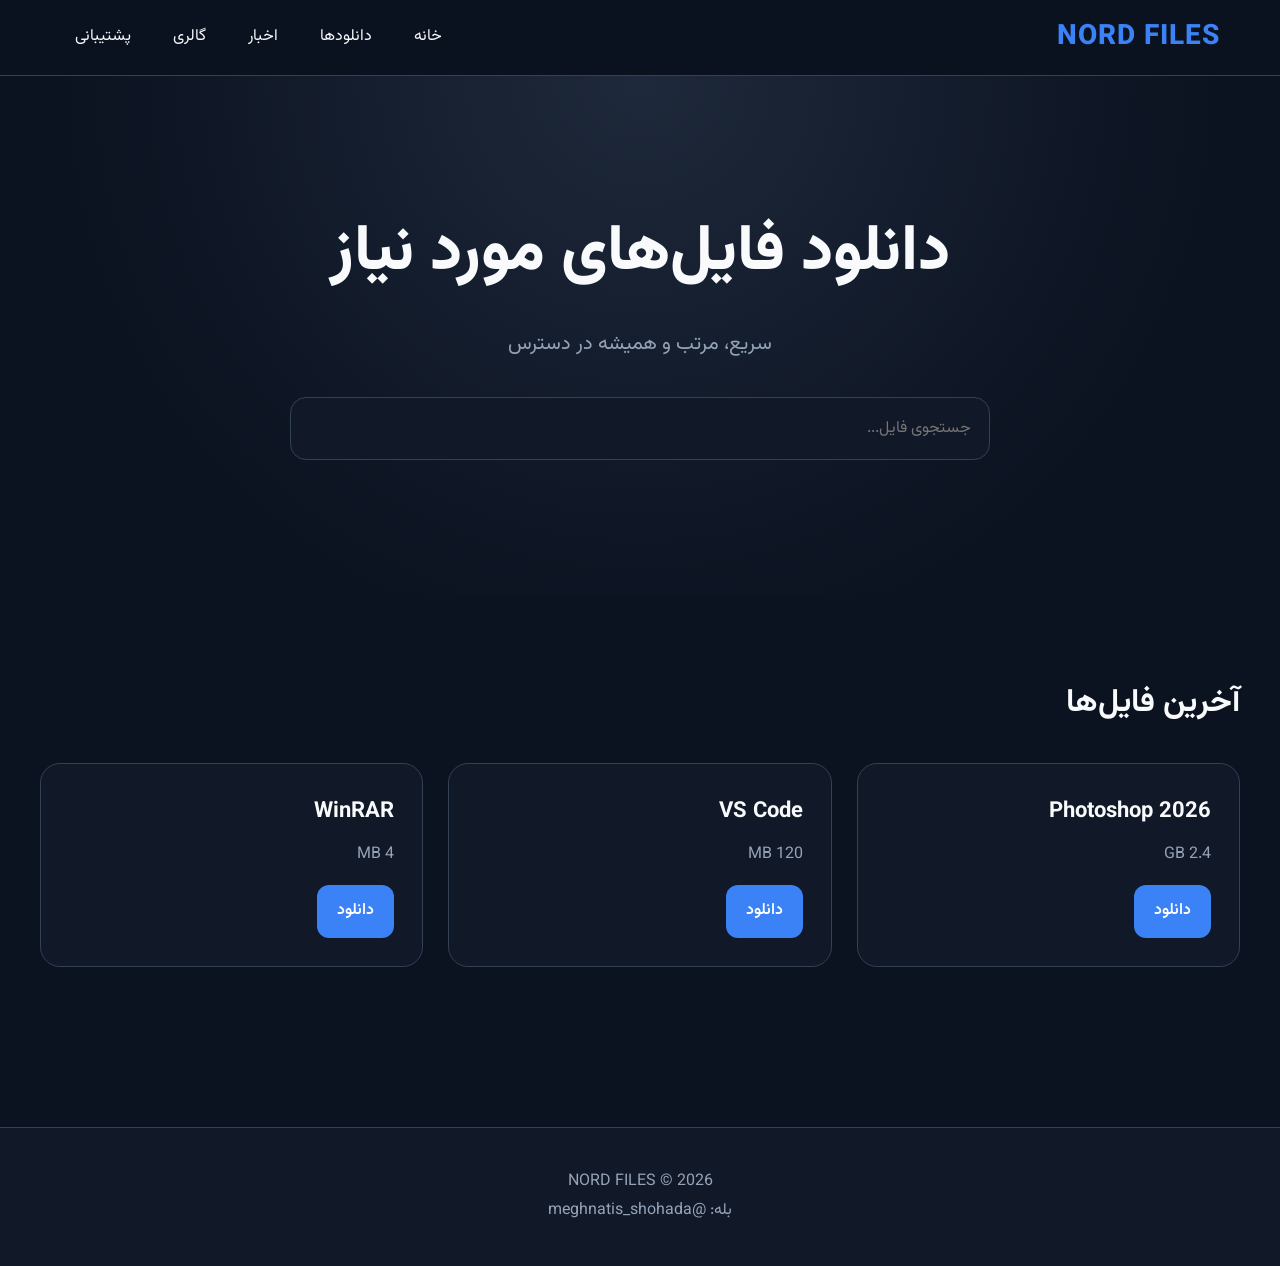
<file: index.html>
<!DOCTYPE html>
<html lang="fa" dir="rtl">
<head>
<meta charset="UTF-8">
<meta name="viewport" content="width=device-width, initial-scale=1.0">

<title>NORD FILES</title>

<link rel="preconnect" href="https://fonts.googleapis.com">
<link href="https://fonts.googleapis.com/css2?family=Vazirmatn:wght@300;400;500;600;700&display=swap" rel="stylesheet">

<link rel="stylesheet" href="style.css">
</head>

<body>

<header class="header">

<div class="container nav">

<div class="logo">
NORD FILES
</div>

<div class="menu">

<a href="index.html">خانه</a>
<a href="downloads.html">دانلودها</a>
<a href="news.html">اخبار</a>
<a href="gallery.html">گالری</a>
<a href="support.html">پشتیبانی</a>

</div>

</div>

</header>

<section class="hero">

<div class="container">

<h1>
دانلود فایل‌های مورد نیاز
</h1>

<p>
سریع، مرتب و همیشه در دسترس
</p>

<input
type="text"
placeholder="جستجوی فایل..."
class="search">

</div>

</section>

<section class="container section">

<h2>
آخرین فایل‌ها
</h2>

<div class="grid">

<div class="card">

<h3>Photoshop 2026</h3>

<p>2.4 GB</p>

<a href="#" class="btn">
دانلود
</a>

</div>

<div class="card">

<h3>VS Code</h3>

<p>120 MB</p>

<a href="#" class="btn">
دانلود
</a>

</div>

<div class="card">

<h3>WinRAR</h3>

<p>4 MB</p>

<a href="#" class="btn">
دانلود
</a>

</div>

</div>

</section>

<footer>

<div class="container">

<p>NORD FILES © 2026</p>

<p>
بله: @meghnatis_shohada
</p>

</div>

</footer>

</body>
</html>
</file>
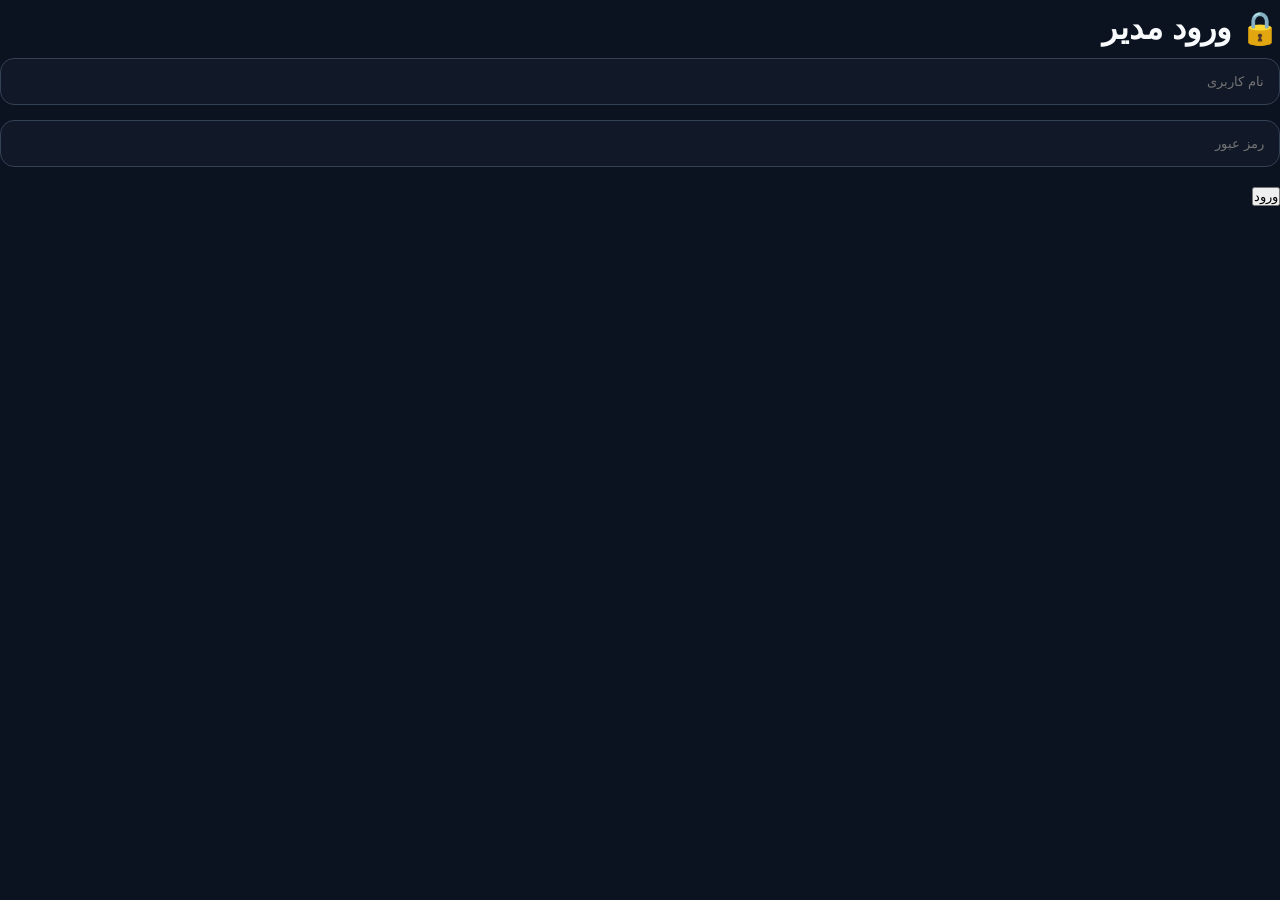
<file: admin-login.html>
<!DOCTYPE html>
<html lang="fa" dir="rtl">

<head>

<meta charset="UTF-8">
<meta name="viewport" content="width=device-width, initial-scale=1.0">

<title>ورود مدیر | NORD FILES</title>

<link rel="stylesheet" href="style.css">

</head>

<body>

<div class="background"></div>

<div class="login-box">

<h1>🔒 ورود مدیر</h1>

<input
type="text"
id="username"
placeholder="نام کاربری">

<input
type="password"
id="password"
placeholder="رمز عبور">

<button onclick="login()">
ورود
</button>

<p id="error"></p>

</div>

<script>

function login(){

const user =
document.getElementById("username").value;

const pass =
document.getElementById("password").value;

if(
user === "admin" &&
pass === "nord2026"
){

localStorage.setItem(
"adminLogged",
"true"
);

window.location =
"admin.html";

}
else{

document.getElementById(
"error"
).innerText =
"نام کاربری یا رمز اشتباه است";

}

}

</script>

</body>

</html>
</file>
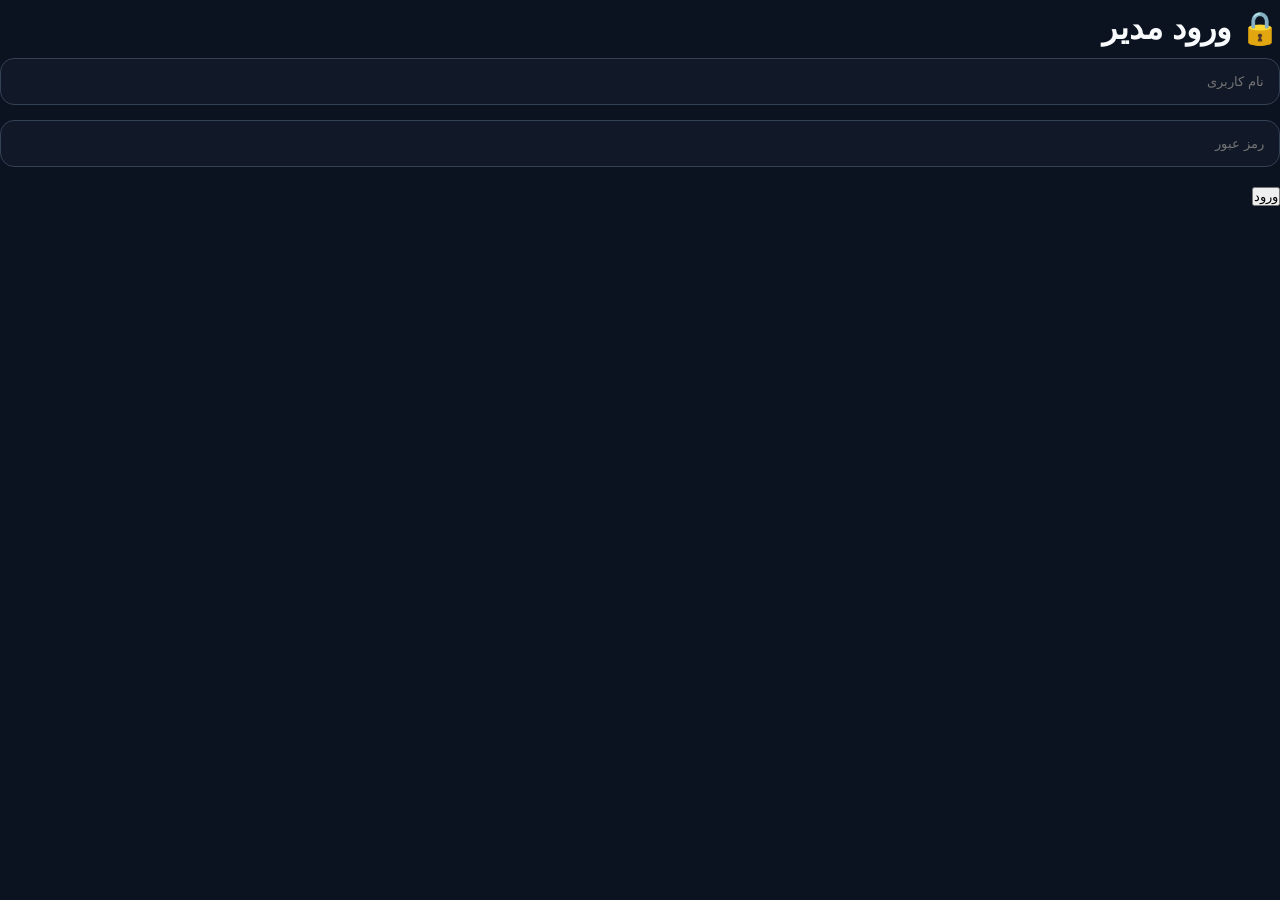
<file: admin.html>
```html
<!DOCTYPE html>
<html lang="fa" dir="rtl">

<head>
<meta charset="UTF-8">
<meta name="viewport" content="width=device-width, initial-scale=1.0">

<title>NORD ADMIN</title>

<link rel="stylesheet" href="style.css">

</head>

<body>

<script>

if(localStorage.getItem("adminLogged") !== "true"){
    window.location.href = "admin-login.html";
}

</script>

<div class="background"></div>

<header>

<div class="logo">
⚡ NORD ADMIN
</div>

<nav>

<a href="index.html">خانه</a>
<a href="downloads.html">دانلودها</a>
<a href="gallery.html">گالری</a>
<a href="news.html">اخبار</a>
<a href="support.html">پشتیبانی</a>

</nav>

</header>

<section class="admin-header">

<h1>🛠 پنل مدیریت</h1>

<p>مدیریت پیام های کاربران</p>

<button class="logout-btn" onclick="logout()">
🚪 خروج
</button>

</section>

<section class="admin-stats">

<div class="stat-card">

<h2 id="messageCount">0</h2>

<span>پیام دریافتی</span>

</div>

</section>

<section id="messagesContainer">

</section>

<script>

let messages =
JSON.parse(
localStorage.getItem("supportMessages")
) || [];

document.getElementById(
"messageCount"
).innerText =
messages.length;

function loadMessages(){

const container =
document.getElementById(
"messagesContainer"
);

container.innerHTML = "";

if(messages.length === 0){

container.innerHTML = `
<div class="message-card">
<h3>پیامی وجود ندارد</h3>
</div>
`;

return;

}

messages.slice().reverse().forEach(
(msg,index)=>{

container.innerHTML += `

<div class="message-card">

<h3>${msg.subject}</h3>

<p><strong>نام:</strong> ${msg.name}</p>

<p>${msg.message}</p>

<small>${msg.date}</small>

<br><br>

<button
class="delete-btn"
onclick="deleteMessage(${messages.length-1-index})">

حذف پیام

</button>

</div>

`;

});

}

function deleteMessage(index){

if(!confirm("پیام حذف شود؟")){
return;
}

messages.splice(index,1);

localStorage.setItem(
"supportMessages",
JSON.stringify(messages)
);

location.reload();

}

function logout(){

localStorage.removeItem(
"adminLogged"
);

window.location.href =
"admin-login.html";

}

loadMessages();

</script>

</body>

</html>
```
</file>
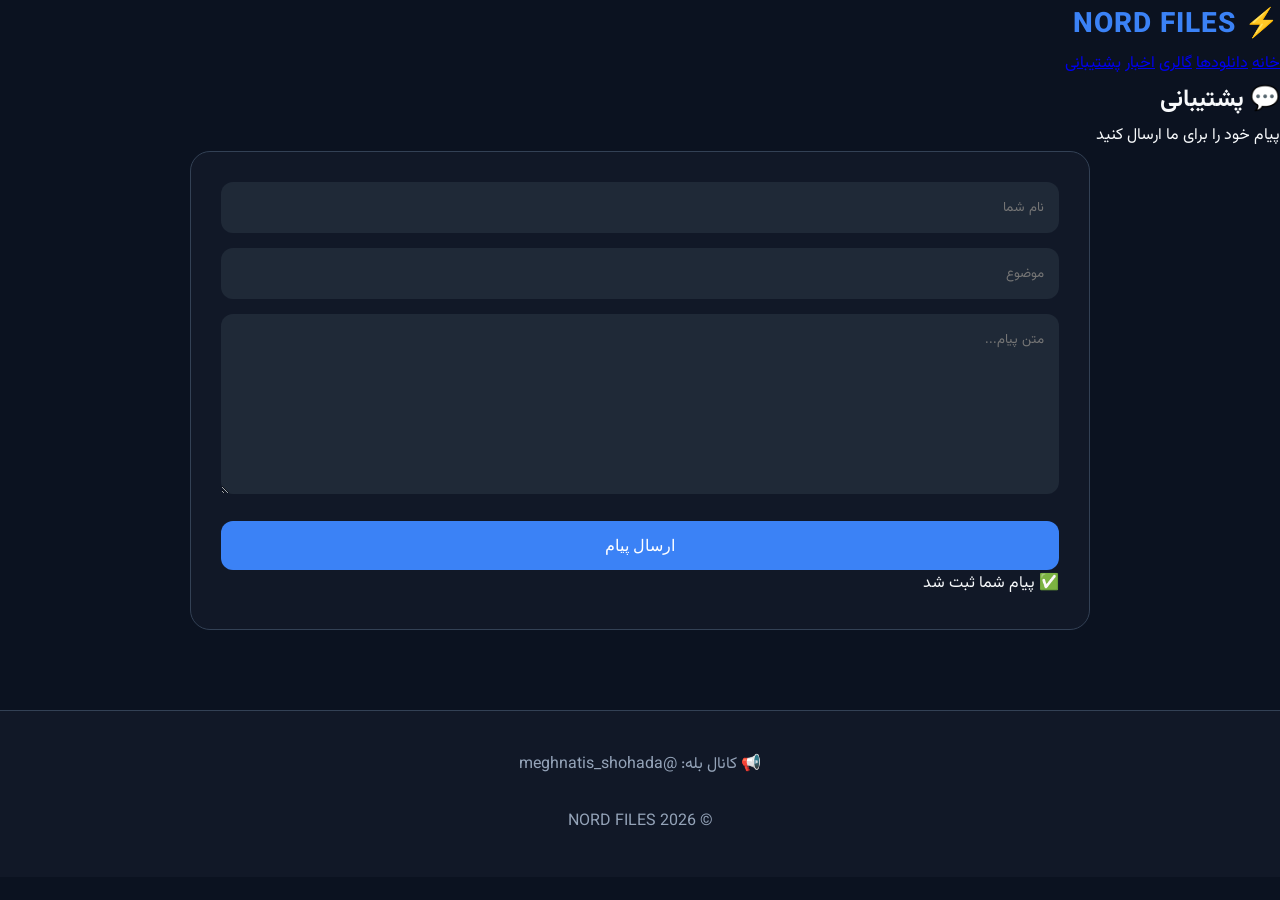
<file: support.html>
<!DOCTYPE html>
<html lang="fa" dir="rtl">

<head>

<meta charset="UTF-8">
<meta name="viewport" content="width=device-width, initial-scale=1.0">

<title>پشتیبانی | NORD FILES</title>

<link rel="stylesheet" href="style.css">

<link href="https://fonts.googleapis.com/css2?family=Vazirmatn:wght@300;400;700&display=swap" rel="stylesheet">

</head>

<body>

<div class="background"></div>

<header>

<div class="logo">
⚡ NORD FILES
</div>

<nav>

<a href="index.html">خانه</a>
<a href="downloads.html">دانلودها</a>
<a href="gallery.html">گالری</a>
<a href="news.html">اخبار</a>
<a href="support.html">پشتیبانی</a>

</nav>

</header>

<section class="support-header">

<h1>💬 پشتیبانی</h1>

<p>
پیام خود را برای ما ارسال کنید
</p>

</section>

<section class="support-container">

<div class="support-card">

<input
type="text"
id="name"
placeholder="نام شما"
>

<input
type="text"
id="subject"
placeholder="موضوع"
>

<textarea
id="message"
placeholder="متن پیام..."
></textarea>

<button onclick="sendMessage()">
ارسال پیام
</button>

<div id="successBox">
✅ پیام شما ثبت شد
</div>

</div>

</section>

<footer>

📢 کانال بله:
@meghnatis_shohada

<br><br>

© 2026 NORD FILES

</footer>

<script>

function sendMessage(){

const name =
document.getElementById("name").value;

const subject =
document.getElementById("subject").value;

const message =
document.getElementById("message").value;

if(
name.trim()==="" ||
subject.trim()==="" ||
message.trim()===""
){

alert("همه فیلدها را پر کنید");
return;

}

const data = {

name:name,
subject:subject,
message:message,
date:new Date().toLocaleString()

};

let messages =
JSON.parse(
localStorage.getItem("supportMessages")
) || [];

messages.push(data);

localStorage.setItem(
"supportMessages",
JSON.stringify(messages)
);

document.getElementById("successBox")
.style.display="block";

document.getElementById("name").value="";
document.getElementById("subject").value="";
document.getElementById("message").value="";

setTimeout(()=>{

document.getElementById("successBox")
.style.display="none";

},3000);

}

</script>

</body>

</html>
</file>
<file: style.css>
:root{
--bg:#0b1220;
--surface:#111827;
--surface-light:#1f2937;
--primary:#3b82f6;
--primary-hover:#2563eb;
--text:#f8fafc;
--muted:#94a3b8;
--border:#334155;
--radius:18px;
}

*{
margin:0;
padding:0;
box-sizing:border-box;
}

html{
scroll-behavior:smooth;
}

body{
font-family:'Vazirmatn',sans-serif;
background:var(--bg);
color:var(--text);
line-height:1.8;
}

.container{
width:100%;
max-width:1200px;
margin:auto;
padding:0 20px;
}

/* HEADER */

.header{
position:sticky;
top:0;
z-index:1000;
background:rgba(11,18,32,.95);
backdrop-filter:blur(12px);
border-bottom:1px solid var(--border);
}

.nav{
height:75px;
display:flex;
align-items:center;
justify-content:space-between;
}

.logo{
font-size:28px;
font-weight:800;
color:var(--primary);
letter-spacing:1px;
}

.menu{
display:flex;
gap:12px;
}

.menu a{
color:var(--text);
text-decoration:none;
padding:10px 15px;
border-radius:12px;
transition:.3s;
}

.menu a:hover{
background:rgba(59,130,246,.15);
color:var(--primary);
}

/* HERO */

.hero{
padding:120px 20px;
text-align:center;
background:
radial-gradient(circle at top,#1e293b 0%,#0b1220 70%);
}

.hero h1{
font-size:64px;
font-weight:800;
margin-bottom:15px;
}

.hero p{
font-size:20px;
color:var(--muted);
margin-bottom:35px;
}

.search{
width:100%;
max-width:700px;
padding:18px;
border:none;
outline:none;
border-radius:16px;
background:var(--surface);
border:1px solid var(--border);
color:white;
font-size:16px;
}

/* SECTION */

.section{
padding:80px 0;
}

.section h2{
font-size:32px;
margin-bottom:30px;
}

/* GRID */

.grid{
display:grid;
grid-template-columns:
repeat(auto-fit,minmax(280px,1fr));
gap:25px;
}

/* CARD */

.card{
background:var(--surface);
padding:28px;
border-radius:20px;
border:1px solid var(--border);
transition:.3s;
}

.card:hover{
transform:translateY(-6px);
border-color:var(--primary);
}

.card h3{
font-size:22px;
margin-bottom:10px;
}

.card p{
color:var(--muted);
margin-bottom:15px;
}

/* BUTTON */

.btn{
display:inline-block;
padding:12px 20px;
background:var(--primary);
color:white;
text-decoration:none;
border-radius:12px;
font-weight:600;
transition:.3s;
}

.btn:hover{
background:var(--primary-hover);
}

/* STATS */

.stats{
padding:60px 0;
}

.stats-grid{
display:grid;
grid-template-columns:repeat(3,1fr);
gap:20px;
}

.stat{
background:var(--surface);
padding:25px;
text-align:center;
border-radius:20px;
border:1px solid var(--border);
}

.stat h3{
font-size:38px;
color:var(--primary);
margin-bottom:10px;
}

/* DOWNLOAD PAGE */

.downloads-grid{
display:grid;
grid-template-columns:
repeat(auto-fit,minmax(300px,1fr));
gap:25px;
}

.download-card{
background:var(--surface);
padding:25px;
border-radius:20px;
border:1px solid var(--border);
transition:.3s;
}

.download-card:hover{
transform:translateY(-6px);
}

.file-icon{
font-size:42px;
margin-bottom:15px;
}

.meta{
display:flex;
justify-content:space-between;
margin:15px 0;
color:var(--muted);
}

/* GALLERY */

.gallery-grid{
display:grid;
grid-template-columns:
repeat(auto-fit,minmax(250px,1fr));
gap:20px;
}

.gallery-grid img{
width:100%;
height:250px;
object-fit:cover;
border-radius:18px;
transition:.3s;
cursor:pointer;
}

.gallery-grid img:hover{
transform:scale(1.03);
}

/* FORM */

form{
max-width:700px;
margin:auto;
}

input,
textarea{
width:100%;
padding:15px;
margin-bottom:15px;
background:var(--surface);
border:1px solid var(--border);
border-radius:14px;
color:white;
font-family:inherit;
}

textarea{
min-height:180px;
resize:vertical;
}

/* FOOTER */

footer{
margin-top:80px;
padding:40px 0;
text-align:center;
background:var(--surface);
border-top:1px solid var(--border);
color:var(--muted);
}

/* MOBILE */

@media(max-width:768px){

.nav{
flex-direction:column;
height:auto;
padding:15px 0;
gap:15px;
}

.menu{
flex-wrap:wrap;
justify-content:center;
}

.hero{
padding:80px 20px;
}

.hero h1{
font-size:38px;
}

.hero p{
font-size:16px;
}

.stats-grid{
grid-template-columns:1fr;
}

.section{
padding:50px 0;
}

.section h2{
font-size:26px;
}

}
/* SUPPORT PAGE */

.support-container{
max-width:900px;
margin:auto;
}

.support-card{
background:var(--surface);
padding:30px;
border-radius:20px;
border:1px solid var(--border);
}

.support-card input,
.support-card textarea{
width:100%;
padding:15px;
margin-bottom:15px;
border:none;
outline:none;
background:var(--surface-light);
border-radius:12px;
color:white;
font-family:inherit;
}

.support-card textarea{
height:180px;
resize:vertical;
}

.support-card button{
width:100%;
padding:15px;
border:none;
border-radius:12px;
background:var(--primary);
color:white;
font-size:16px;
cursor:pointer;
transition:.3s;
}

.support-card button:hover{
background:var(--primary-hover);
}

.reply-grid{
display:grid;
grid-template-columns:
repeat(auto-fit,minmax(300px,1fr));
gap:20px;
margin-top:30px;
}

.reply-card{
background:var(--surface);
padding:25px;
border-radius:18px;
border:1px solid var(--border);
}

.reply-card h3{
margin-bottom:10px;
color:var(--primary);
}

.reply-card p{
color:var(--muted);
line-height:1.8;
}
/* NEWS PAGE */

.news-grid{
display:grid;
grid-template-columns:
repeat(auto-fit,minmax(320px,1fr));
gap:25px;
}

.news-card{
background:var(--surface);
padding:25px;
border-radius:20px;
border:1px solid var(--border);
transition:.3s;
}

.news-card:hover{
transform:translateY(-5px);
}

.news-card h2{
font-size:22px;
margin-bottom:10px;
}

.news-card span{
display:block;
margin-bottom:15px;
color:var(--primary);
font-size:14px;
}

.news-card p{
color:var(--muted);
}
/* GALLERY PAGE */

.gallery-grid{
display:grid;
grid-template-columns:
repeat(auto-fit,minmax(280px,1fr));
gap:20px;
}

.gallery-grid img{
width:100%;
height:240px;
object-fit:cover;
border-radius:18px;
cursor:pointer;
transition:.3s;
border:1px solid var(--border);
}

.gallery-grid img:hover{
transform:scale(1.03);
}

#lightbox{
display:none;
position:fixed;
inset:0;
background:rgba(0,0,0,.9);
justify-content:center;
align-items:center;
z-index:9999;
}

#lightbox img{
max-width:90%;
max-height:90%;
border-radius:20px;
}

#lightbox span{
position:absolute;
top:20px;
right:30px;
font-size:35px;
cursor:pointer;
color:white;
}
/* DOWNLOADS PAGE */

.downloads-grid{
display:grid;
grid-template-columns:
repeat(auto-fit,minmax(300px,1fr));
gap:25px;
}

.download-card{
background:var(--surface);
padding:25px;
border-radius:20px;
border:1px solid var(--border);
transition:.3s;
}

.download-card:hover{
transform:translateY(-5px);
}

.file-icon{
font-size:42px;
margin-bottom:15px;
}

.meta{
display:flex;
justify-content:space-between;
margin:15px 0;
color:var(--muted);
}

.download-btn{
display:block;
text-align:center;
padding:12px;
background:var(--primary);
color:white;
text-decoration:none;
border-radius:12px;
transition:.3s;
}

.download-btn:hover{
background:var(--primary-hover);
}
</file>
